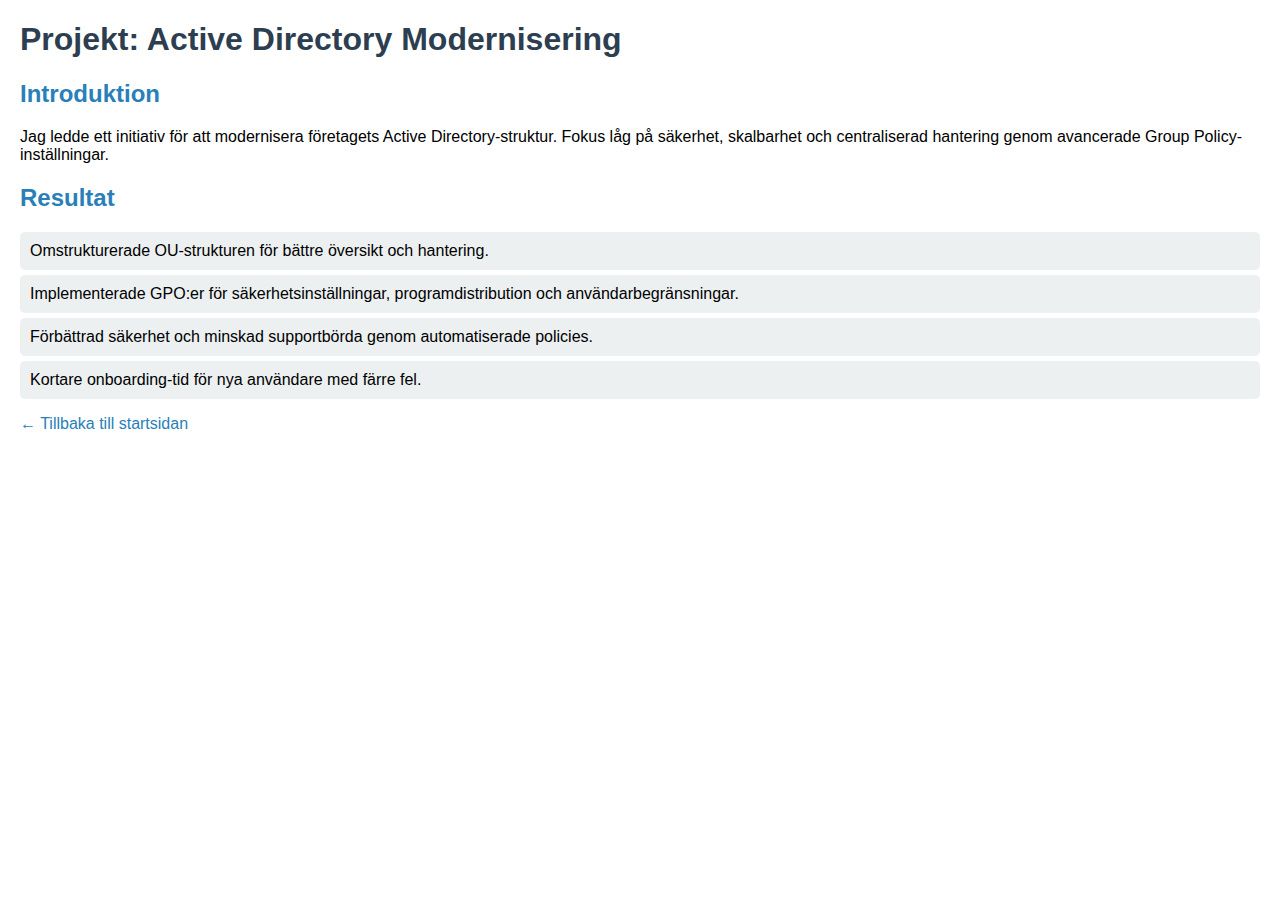
<file: project-ad (1).html>
<!DOCTYPE html>
<html lang="sv">
<head>
    <meta charset="UTF-8">
    <meta name="viewport" content="width=device-width, initial-scale=1.0">
    <title>Projekt: Active Directory Modernisering</title>
    <style>
        body { font-family: Arial, sans-serif; margin: 20px; }
        h1 { color: #2c3e50; }
        h2 { color: #2980b9; }
        ul { list-style-type: none; padding: 0; }
        li { background: #ecf0f1; margin: 5px 0; padding: 10px; border-radius: 5px; }
        a { color: #2980b9; text-decoration: none; }
    </style>
</head>
<body>
    <h1>Projekt: Active Directory Modernisering</h1>
    <h2>Introduktion</h2>
    <p>Jag ledde ett initiativ för att modernisera företagets Active Directory-struktur. Fokus låg på säkerhet, skalbarhet och centraliserad hantering genom avancerade Group Policy-inställningar.</p>
    <h2>Resultat</h2>
    <ul>
        <li>Omstrukturerade OU-strukturen för bättre översikt och hantering.</li>
        <li>Implementerade GPO:er för säkerhetsinställningar, programdistribution och användarbegränsningar.</li>
        <li>Förbättrad säkerhet och minskad supportbörda genom automatiserade policies.</li>
        <li>Kortare onboarding-tid för nya användare med färre fel.</li>
    </ul>
    <a href="index.html">← Tillbaka till startsidan</a>
</body>
</html>
</file>
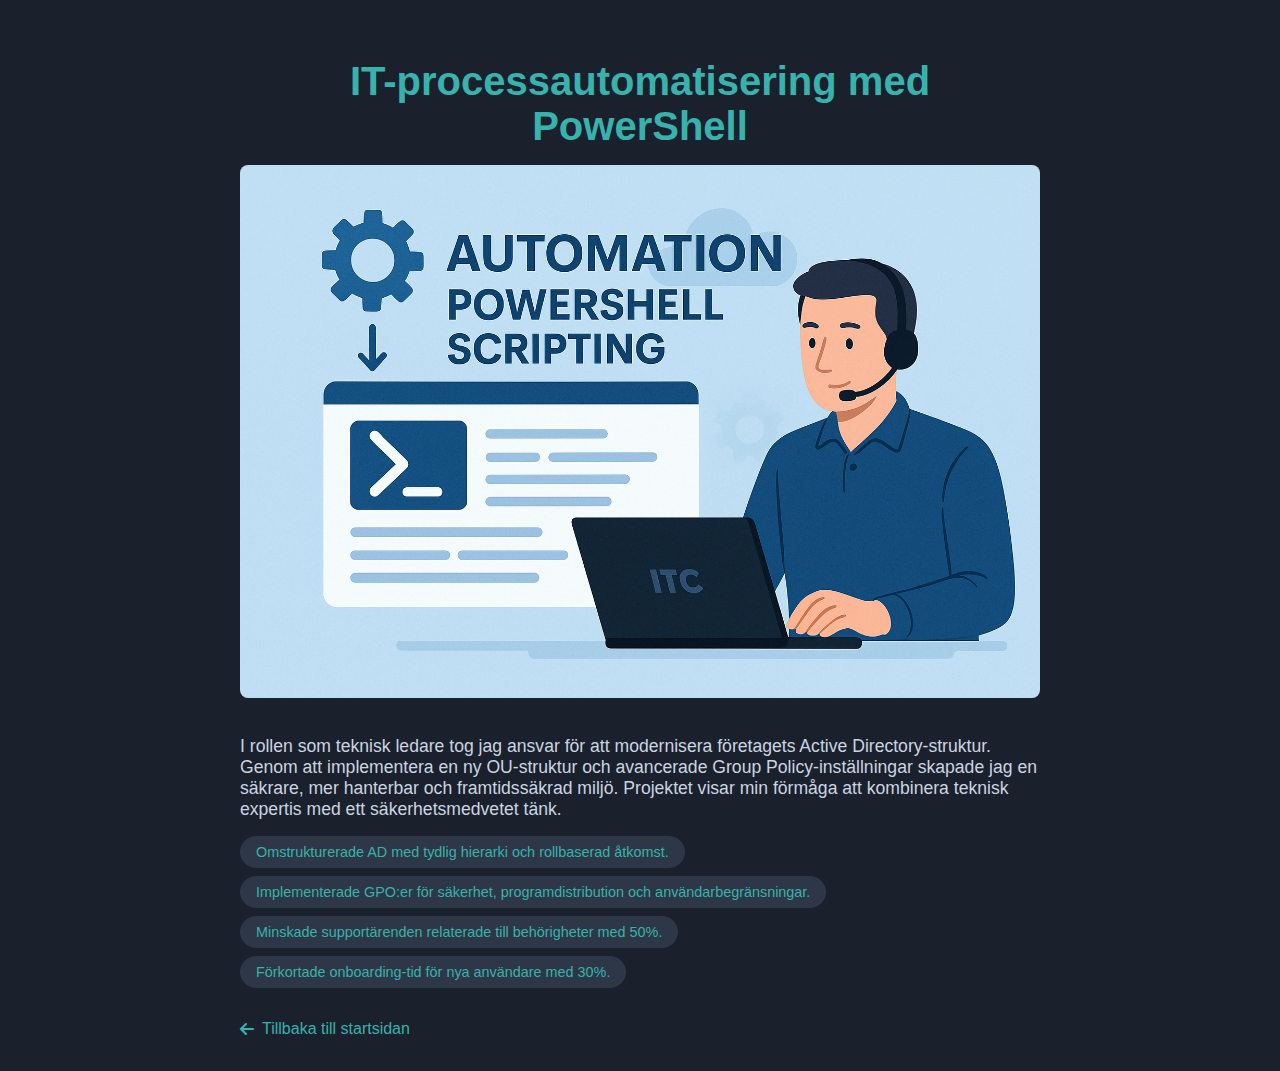
<file: project-ad.html>
<!DOCTYPE html>
<html lang="sv">
<head>
    <meta charset="UTF-8">
    <meta name="viewport" content="width=device-width, initial-scale=1.0">
    <title>Modernisering av Active Directory</title>
    <link rel="stylesheet" href="https://cdnjs.cloudflare.com/ajax/libs/font-awesome/6.4.0/css/all.min.css">
    <link rel="stylesheet" href="https://cdnjs.cloudflare.com/ajax/libs/animate.css/4.1.1/animate.min.css"/>
    <style>
        body {
            background-color: #1a202c;
            color: #cbd5e0;
            font-family: 'Inter', sans-serif;
            margin: 0;
            padding: 0;
        }
        .container {
            max-width: 800px;
            margin: 0 auto;
            padding: 2rem;
        }
        h1 {
            font-size: 2.5rem;
            color: #38b2ac;
            text-align: center;
            margin-bottom: 1rem;
        }
        .project-image {
            width: 100%;
            height: auto;
            border-radius: 8px;
            margin-bottom: 1rem;
        }
        .project-description {
            font-size: 1.1rem;
            margin-bottom: 1rem;
        }
        .project-tech {
            display: flex;
            flex-wrap: wrap;
            gap: 0.5rem;
        }
        .tech-tag {
            background-color: #2d3748;
            color: #38b2ac;
            padding: 0.5rem 1rem;
            border-radius: 50px;
            font-size: 0.9rem;
        }
        .back-link {
            display: inline-flex;
            align-items: center;
            color: #38b2ac;
            text-decoration: none;
            font-size: 1rem;
            margin-top: 2rem;
        }
        .back-link i {
            margin-right: 0.5rem;
        }
    </style>
</head>
<body>
    <div class="container animate__animated animate__fadeIn">
        <h1>IT-processautomatisering med PowerShell</h1>
        <img src="images/automation.jpg" alt="Automation Project" class="project-image">
        <p class="project-description">I rollen som teknisk ledare tog jag ansvar för att modernisera företagets Active Directory-struktur. Genom att implementera en ny OU-struktur och avancerade Group Policy-inställningar skapade jag en säkrare, mer hanterbar och framtidssäkrad miljö. Projektet visar min förmåga att kombinera teknisk expertis med ett säkerhetsmedvetet tänk.</p>
        <div class="project-tech">
            <span class="tech-tag">Omstrukturerade AD med tydlig hierarki och rollbaserad åtkomst.</span>
            <span class="tech-tag">Implementerade GPO:er för säkerhet, programdistribution och användarbegränsningar.</span>
            <span class="tech-tag">Minskade supportärenden relaterade till behörigheter med 50%.</span>
            <span class="tech-tag">Förkortade onboarding-tid för nya användare med 30%.</span>
        </div>
        <a href="index.html" class="back-link"><i class="fas fa-arrow-left"></i> Tillbaka till startsidan</a>
    </div>
</body>
</html>
</file>
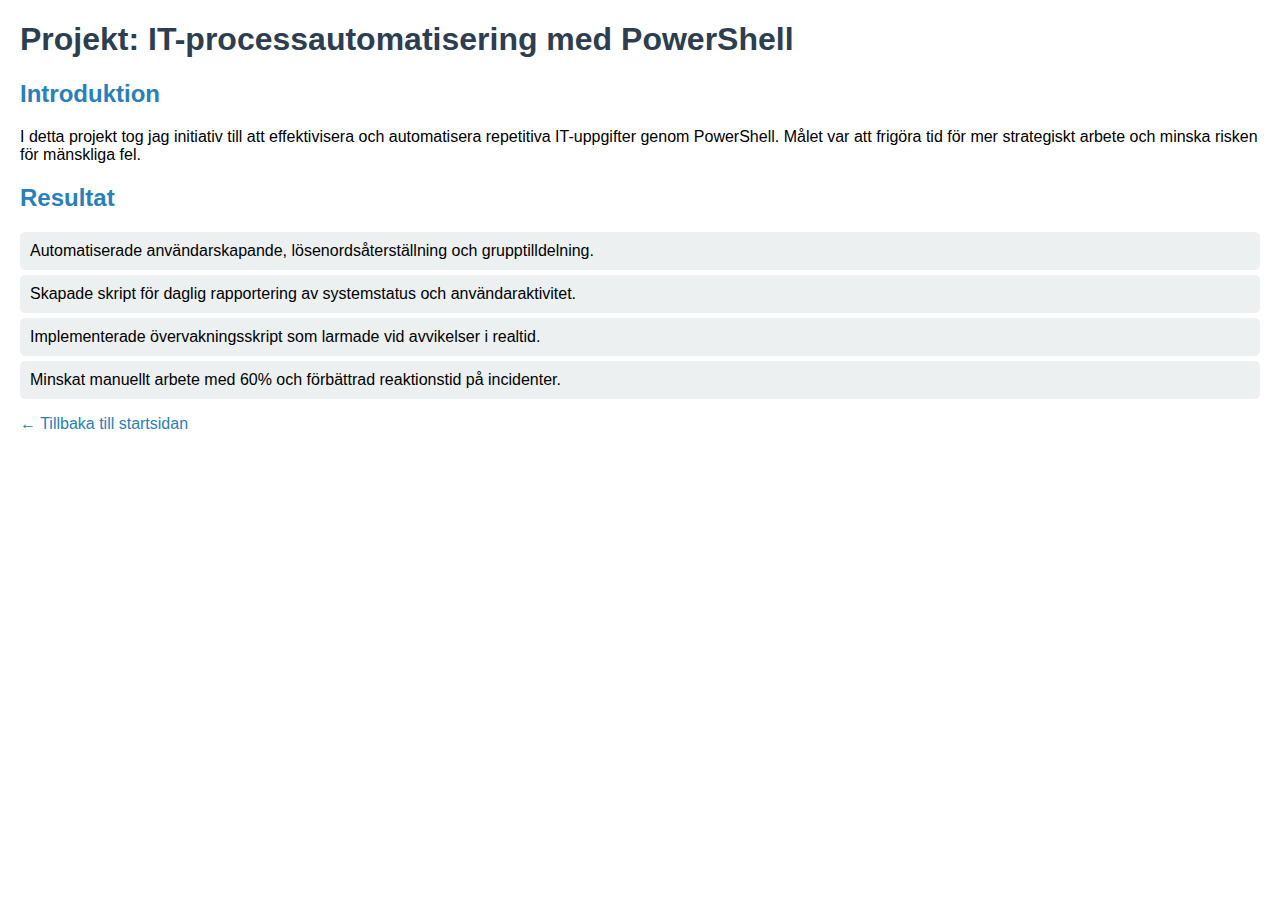
<file: project-automation (1).html>
<!DOCTYPE html>
<html lang="sv">
<head>
    <meta charset="UTF-8">
    <meta name="viewport" content="width=device-width, initial-scale=1.0">
    <title>Projekt: IT-processautomatisering med PowerShell</title>
    <style>
        body { font-family: Arial, sans-serif; margin: 20px; }
        h1 { color: #2c3e50; }
        h2 { color: #2980b9; }
        ul { list-style-type: none; padding: 0; }
        li { background: #ecf0f1; margin: 5px 0; padding: 10px; border-radius: 5px; }
        a { color: #2980b9; text-decoration: none; }
    </style>
</head>
<body>
    <h1>Projekt: IT-processautomatisering med PowerShell</h1>
    <h2>Introduktion</h2>
    <p>I detta projekt tog jag initiativ till att effektivisera och automatisera repetitiva IT-uppgifter genom PowerShell. Målet var att frigöra tid för mer strategiskt arbete och minska risken för mänskliga fel.</p>
    <h2>Resultat</h2>
    <ul>
        <li>Automatiserade användarskapande, lösenordsåterställning och grupptilldelning.</li>
        <li>Skapade skript för daglig rapportering av systemstatus och användaraktivitet.</li>
        <li>Implementerade övervakningsskript som larmade vid avvikelser i realtid.</li>
        <li>Minskat manuellt arbete med 60% och förbättrad reaktionstid på incidenter.</li>
    </ul>
    <a href="index.html">← Tillbaka till startsidan</a>
</body>
</html>
</file>
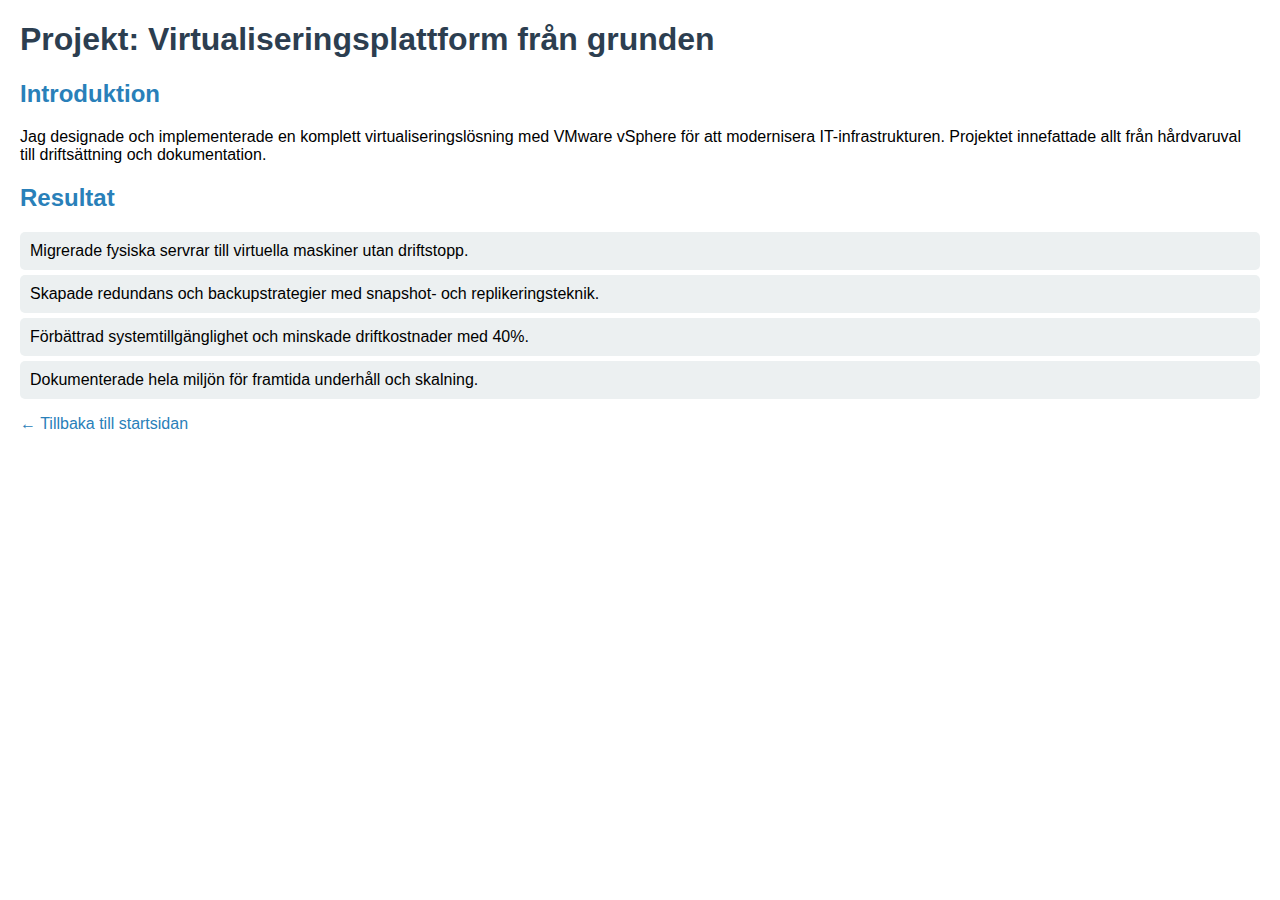
<file: project-server (1).html>
<!DOCTYPE html>
<html lang="sv">
<head>
    <meta charset="UTF-8">
    <meta name="viewport" content="width=device-width, initial-scale=1.0">
    <title>Projekt: Virtualiseringsplattform från grunden</title>
    <style>
        body { font-family: Arial, sans-serif; margin: 20px; }
        h1 { color: #2c3e50; }
        h2 { color: #2980b9; }
        ul { list-style-type: none; padding: 0; }
        li { background: #ecf0f1; margin: 5px 0; padding: 10px; border-radius: 5px; }
        a { color: #2980b9; text-decoration: none; }
    </style>
</head>
<body>
    <h1>Projekt: Virtualiseringsplattform från grunden</h1>
    <h2>Introduktion</h2>
    <p>Jag designade och implementerade en komplett virtualiseringslösning med VMware vSphere för att modernisera IT-infrastrukturen. Projektet innefattade allt från hårdvaruval till driftsättning och dokumentation.</p>
    <h2>Resultat</h2>
    <ul>
        <li>Migrerade fysiska servrar till virtuella maskiner utan driftstopp.</li>
        <li>Skapade redundans och backupstrategier med snapshot- och replikeringsteknik.</li>
        <li>Förbättrad systemtillgänglighet och minskade driftkostnader med 40%.</li>
        <li>Dokumenterade hela miljön för framtida underhåll och skalning.</li>
    </ul>
    <a href="index.html">← Tillbaka till startsidan</a>
</body>
</html>
</file>
